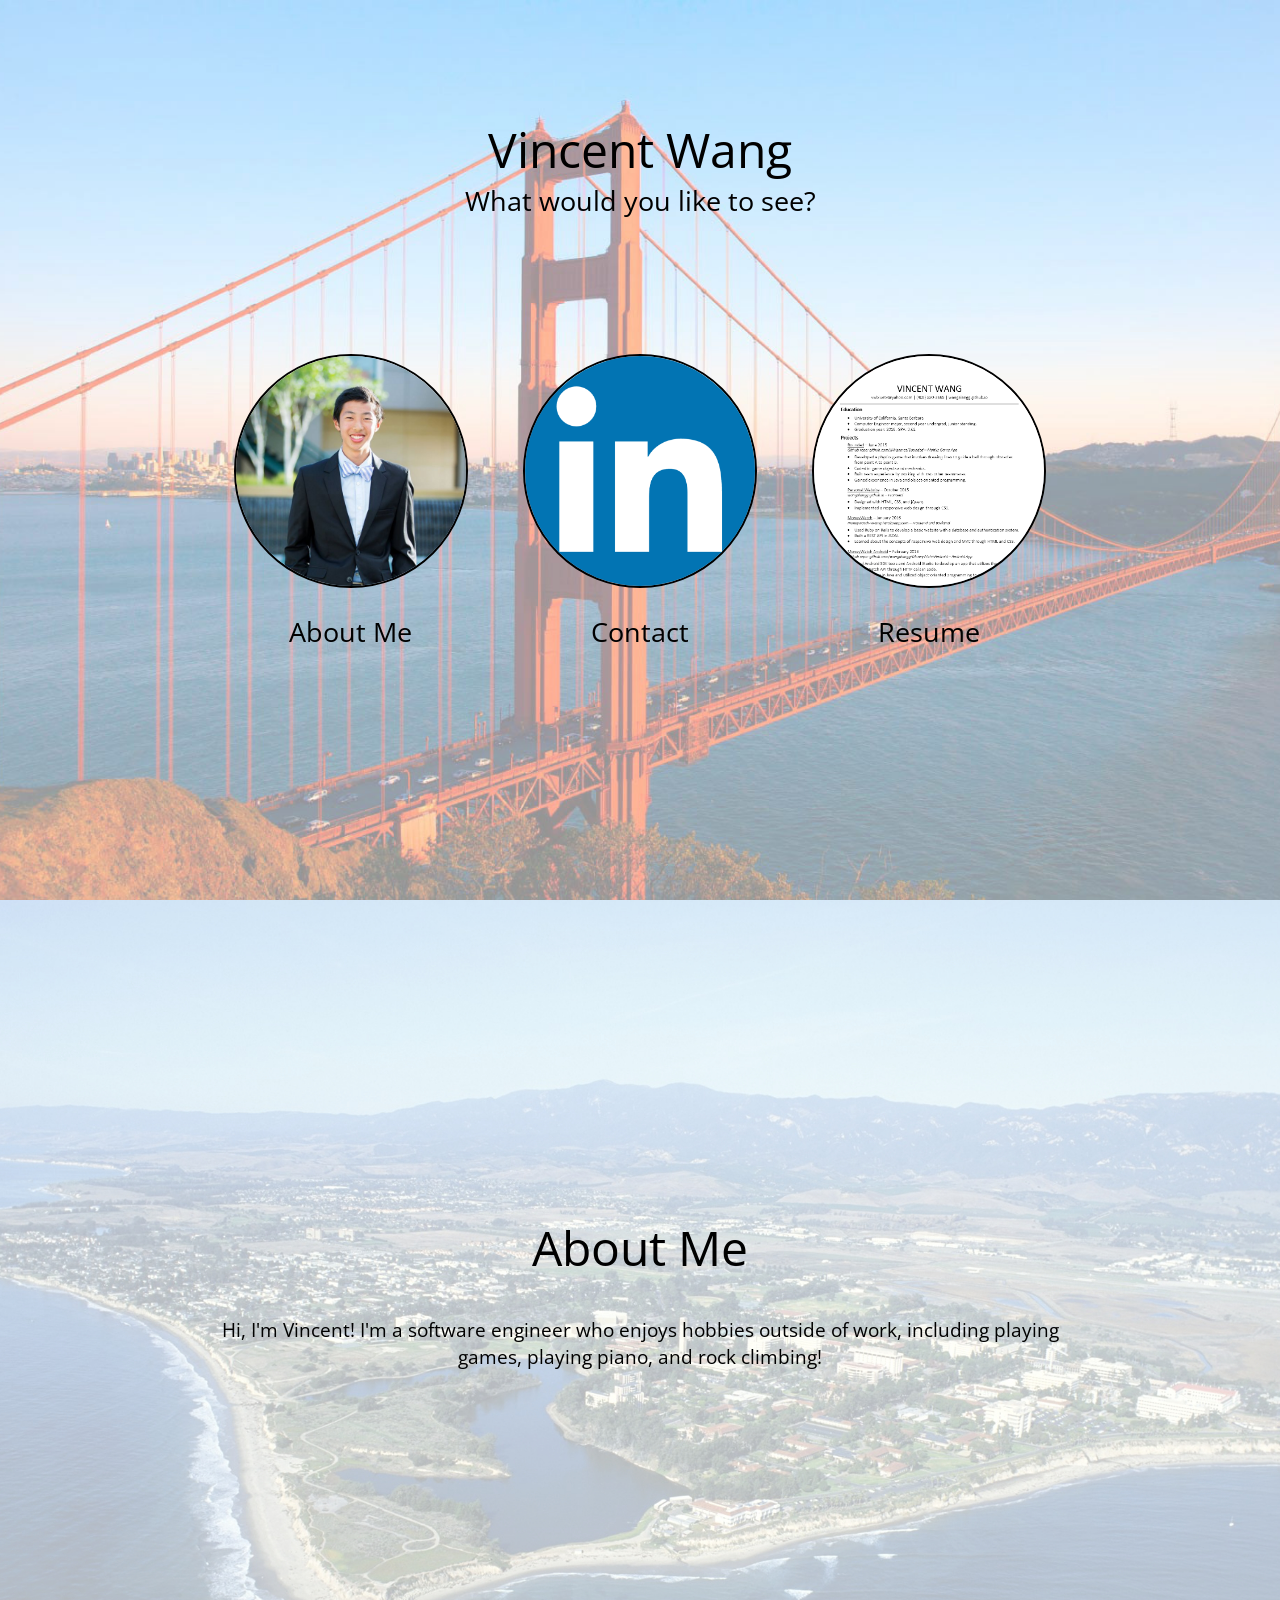
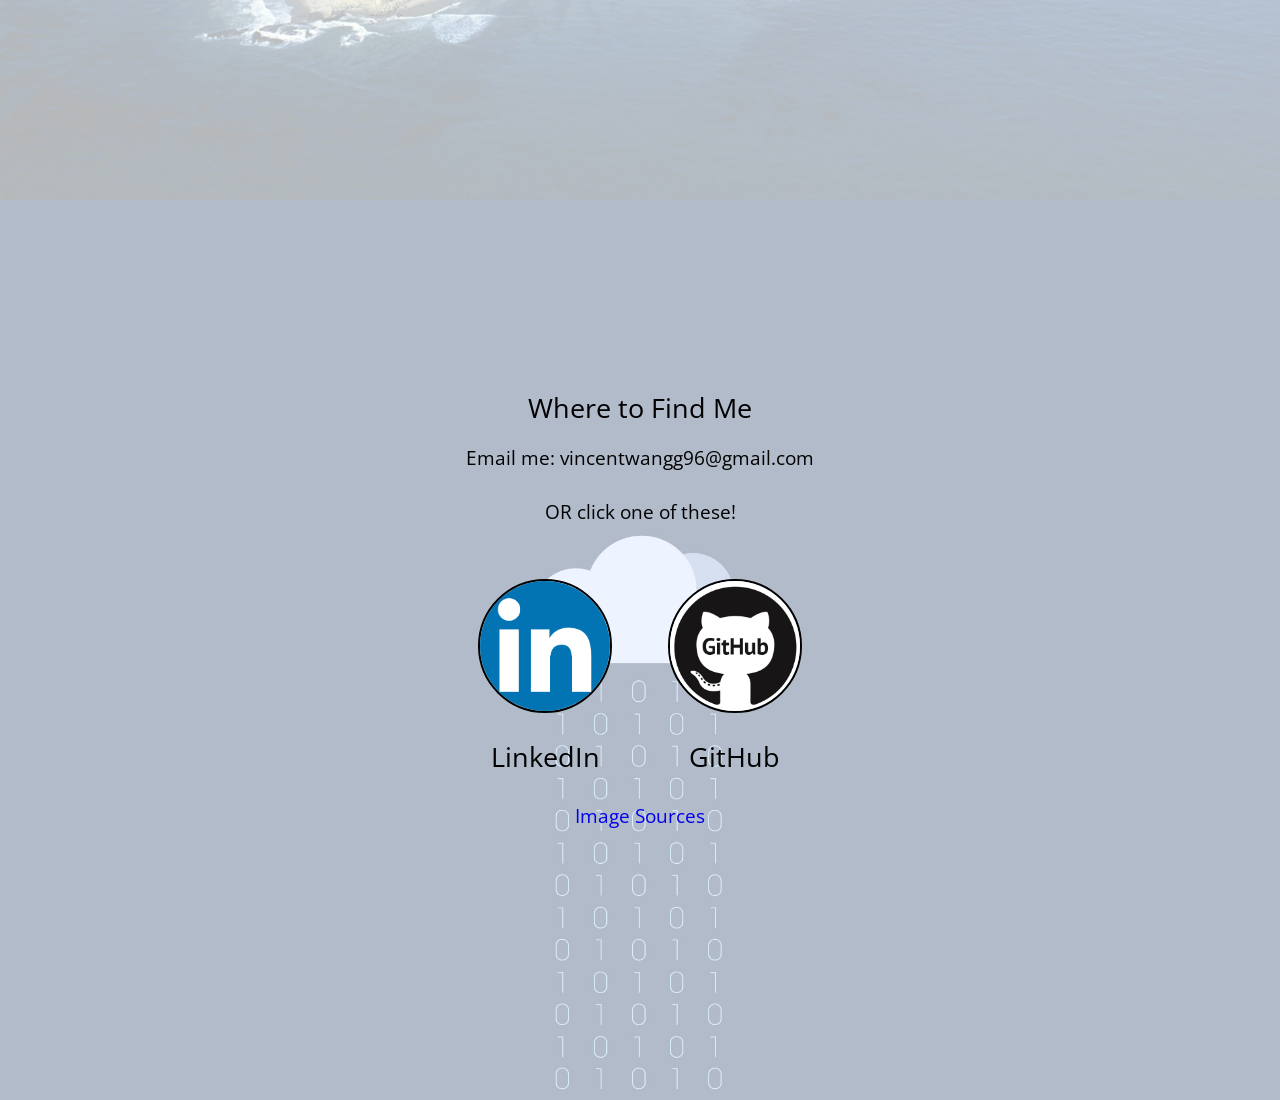
<file: index.html>
<!DOCTYPE html>
<html>
<head>
	<meta charset="utf-8"></meta>
	<link rel="image_src" href="http://vincentwangg.github.io/img/aboutme.png">
	<meta property="og:image" content="http://vincentwangg.github.io/img/aboutme.png" />
	<meta name="viewport" content="width=device-width, height=device-height, initial-scale=1">
	<link rel="stylesheet" href="css/stylesheet.css"/>
	<link rel="stylesheet" href="css/animate.css"/>
	<meta name="keywords" content="Vincent,Wang">
	<link href='https://fonts.googleapis.com/css?family=Open+Sans:300' rel='stylesheet' type='text/css'>
	<script type="text/javascript" src="js/jquery.js"></script>
	<script type="text/javascript" src="js/script.js"></script>
	<title>Vincent Wang</title>
</head>
<body>
	<!-- Navigation bar -->
	<div id="nav_bar" class="container text-center">
		<ul>
			<li id="nav_link0" class="link0"><a href="javascript:void(0)">
				<h4>Back to Top</h4></a>
			</li>
			<li id="nav_link1" class="link1"><a href="javascript:void(0)">
				<h4>About Me</h4></a>
			</li>
			<li id="nav_link3" class="link3"><a href="javascript:void(0)">
				<h4>Contact</h4></a>
			</li>
			<li id="nav_link4" class="link4"><a href="files/VincentWangResume.pdf" target="_blank">
				<h4>Resume</h4></a>
			</li>
		</ul>
	</div>
	<!-- Main menu page -->
	<div id="main_menu" class="container text-center full-page-wrap">
		<h1 class="animated fadeIn delay-200">Vincent Wang</h1>
		<h2 id="main_menu_text" class="animated fadeIn delay-400">What would you like to see?</h2>
		<ul class="animated fadeIn delay-500">
			<li>
				<a href="javascript:void(0)">
					<div id="about_bubble">
						<img src="img/aboutme.png" class="bubble link1"/>
					</div>
					<h2 class="link1 animated fadeIn delay-600">About Me</h2>
				</a>
			</li>
			<li>
				<a href="javascript:void(0)">
					<img src="img/contact.png" class="bubble link3 animated"/>
					<h2 class="link3 animated fadeIn delay-600">Contact</h2>
				</a>
			</li>
			<li>
				<a href="files/VincentWangResume.pdf" target="_blank">
					<img src="img/resume.png" class="bubble link4 animated"/>
					<h2 class="link4 animated fadeIn delay-600">Resume</h2>
				</a>
			</li>
		</ul>
	</div>
	<!-- Second page (About Me) -->
	<div id="page1" class="container text-center full-page-wrap">
		<h1 class="wow animated fadeInDown">About Me</h1>
		<p>Hi, I'm Vincent! I'm a software engineer who enjoys hobbies outside of work, including playing games, playing piano, and rock climbing!</p>
	</div>
	<!-- Last page (Contact) -->
	<div id="page3" class="container text-center full-page-wrap">
		<h1>Where to Find Me</h1>
		<!-- Links: Facebook, Github, LinkedIn, Email -->
		<p>Email me: vincentwangg96@gmail.com</p>
		<p style="padding-bottom: 6vh">OR click one of these!</p>
		<div class="down-3vh"></div>
		<ul style="margin-bottom: 3vh">
			<li>
				<a href="https://www.linkedin.com/in/vincentwangg/" target="_blank">
					<img src="img/contact.png" class="bubble bubble-small"/>
					<h2>LinkedIn</h2>
				</a>
			</li>
			<li>
				<a href="https://github.com/vincentwangg" target="_blank">
					<img src="img/github.png" class="bubble bubble-small"/>
					<h2>GitHub</h2>
				</a>
			</li>
		</ul>
		<p class="text-center credits" style="font-size:2vh"><a href="http://vincentwangg.github.io/img/imageSources.txt">Image Sources</a></p>
	</div>
</body>
</html>
</file>
<file: css/stylesheet.css>
/*** GLOBAL SETTINGS ***/
html, body {
	border:0;
	margin:0;
	padding:0;
}

body {
	font-family: 'Open Sans', Segoe UI Light, Segoe UI, Raleway, Helvetica;
}

/*** COMMON FORMATTING ***/
h1, h2, h3, h4, h5, h6 {
	margin: 0;
	padding: 0;
	font-weight: normal;
	color: black;
}

h1 {
	font-size: 70px;
}

h2 {
	font-size: 40px;
}

h3 {
	font-size: 4vh;
}

h4 {
	font-size: 20px;
}

p {
	font-size: 38px;
}

p, ul, ol {
	margin:0;
	padding:0 0 18px 0;	
}

ul, ol {
	list-style:none;
	padding:0 0 0 0;
}

img {
	border:0;
}

.container ul li {
	display: inline-block;
}

.nav-bar-selected {
	border: 2px solid black !important;
	border-radius: 10% !important;
	padding: 2px !important;
}

#nav_bar li{
	margin: 2vh 5vw 2vh 5vw;
	border: 2px solid transparent;
	padding: 2px
}

#main_menu  h1{
	padding-top: 13vh;
}

/*#main_menu  h2, #page2 h3, #page3 h2 {
	font-size: 50px;
}*/

#main_menu_text {
	margin-bottom: 14vh;
}

#page1 h1 {
	padding-top: 25vh;
	margin-bottom: 4vh;
}

#page1 p {
	padding-left: 15vw;
	padding-right: 15vw;
}

#page2 h1 {
	padding-top: 16vh;
	padding-bottom: 3vh;
}
	
#page2 ul li {
	margin-bottom: 1.3vh;
}

#page3 h1 {
	padding-top: 18vh;
	padding-bottom: 5vh;
}

#page3 p {
	padding-bottom: 3vh;
}

/*** BUBBLES ***/
.bubble {
	height: 250px;/*16vw;*/
	width: 250px;/*16vw;*/
	min-height: 40px;
	min-width: 40px;
	border-radius: 100%;
	position: relative;
	border: 2px solid black;
	margin: 0 2vw 20px 2vw;
	-webkit-transition: all .2s ease-in-out;
	-moz-transition: all .2s ease-in-out;
	-o-transition: all .2s ease-in-out;
	-ms-transition: all .2s ease-in-out;
}

.bubble-small {
	height: 160px;
	width: 160px;
}

.bubble:hover {
    -webkit-transform: scale(1.1);
    -moz-transform: scale(1.1);
    -o-transform: scale(1.1);
    transform: scale(1.1);
}

/*** BACKGROUNDS ***/
#main_menu {
	background: url("../img/main_menu_background.jpg") no-repeat center 0;
	background-size: cover;
	/* Override container padding */
	padding: 0px;
}

#page1 {
	background: url("../img/aboutmebackground.jpg") no-repeat center 0;
	background-size: cover;
}

#page2 {
	background: url("../img/experiencebackground.jpg") no-repeat center 0;
	background-size: cover;
}

#page3 {
	background: url("../img/contact_background.jpg") no-repeat center 0;
	background-size: cover;
}

/*** LINKS ***/
a, a:link, a:active, a:visited {
	text-decoration: none;
}

#nav_bar li:hover {
	border: 2px solid gray;
	border-radius: 10%;
	padding: 2px
}

#nav_bar li:active {
	border: 2px solid black;
	border-radius: 10%;
	padding: 2px
}

/*** WRAPPER ***/
.full-page-wrap {
	min-height: 800px;
	min-height: 100vh;
	min-width: 100vh;
	height: 100%;
}

.container {
	padding: 0px 5vw 0px 5vw;
	display: block;
}

#nav_bar {
	visibility: hidden;
	background-color: rgba(192, 192, 192, 0.3);
	width: 100%;
	z-index: 9999;
	position: fixed;
	padding: 0;
	border-bottom: 1px darkgray solid;
}

/*** DELAYS ***/
.delay-100 {
	-webkit-animation-delay: 0.2s;
	-moz-animation-delay: 0.2s;
	animation-delay: 0.2s;
}

.delay-200 {
	-webkit-animation-delay: 0.4s;
	-moz-animation-delay: 0.4s;
	animation-delay: 0.4s;
}

.delay-400 {
	-webkit-animation-delay: 0.7s;
	-moz-animation-delay: 0.7s;
	animation-delay: 0.7s;
}

.delay-500 {
	-webkit-animation-delay: 1s;
	-moz-animation-delay: 1s;
	animation-delay: 1s;
}

.delay-600 {
	-webkit-animation-delay: 1.7s;
	-moz-animation-delay: 1.7s;
	animation-delay: 1.7s;
}

/*** GLOBAL CLASSES ***/
.down-3vh {
	margin-top: 3vh;
}

.clear { clear:both; }

.float-left { float:left; }
.float-right { float:right; }

.text-left { text-align:left; }
.text-right { text-align:right; }
.text-center { text-align:center; }
.text-justify { text-align:justify; }

.bold { font-weight:bold; }
.italic { font-style:italic; }
.underline { border-bottom:1px solid; }
.highlight { background:#ffc; }

.wrap { width:960px;margin:0 auto; }

.img-left { float:left;margin:4px 10px 4px 0; }
.img-right { float:right;margin:4px 0 4px 10px; }

.nopadding { padding:0; }
.noindent { margin-left:0;padding-left:0; }
.nobullet { list-style:none;list-style-image:none; }

/*** MEDIA ***/
@media screen and (max-width: 1450px) {
	h1 {
		font-size: 3em !important;
	}

	h2 {
		font-size: 1.7em !important;
	}

	h3 {
		font-size: 2em;
	}

	h4 {
		font-size: 1em !important;
	}

	p {
		font-size: 1.2em !important;
	}

	.container {
		padding: 0;
		display: block;
	}

	#main_menu {
		background: url("../img/main_menu_background.jpg") no-repeat center 0;
		background-position: 50% 50%;
		background-size: cover;
		height: 100%;
		min-width: 100%;
	}

	#main_menu_text {
		margin-bottom: 15vh;
	}

	#page1 {
		background: url("../img/aboutmebackground.jpg") no-repeat center 0;
		background-size: cover;
		height: 100%;
		min-width: 100%;
	}

	#page1 h1 {
		padding-top: 35vh;
		margin-bottom: 4vh;
	}

	#page2 {
		background: url("../img/experiencebackground.jpg") no-repeat center 0;
		background-size: cover;
		height: 100%;
		min-width: 100%;
	}

	#page2 h1 {
		padding-top: 27vh;
		padding-bottom: 3vh;
	}

	#page2 h2 {
		font-size: 2em !important;
	}

	#page2 h4 {
		font-size: 1.2em !important;
	}

	#page3 {
		min-width: 100%;
	}

	#page3 h1 {
		font-size: 1.7em !important;
		padding-top: 21vh;
		padding-bottom: 2vh;
	}

	#page3 p {
		padding-bottom: 3vh !important;
	}

	#nav_bar ul li {
		display: inline-block !important;
	}

	.bubble {
		height: 230px;
		width: 230px;
	}

	.bubble-small {
		height: 130px;
		width: 130px;
	}
}

@media screen and (max-width: 1165px) {
	h1 {
		font-size: 2em !important;
	}

	h2 {
		font-size: 1.3em !important;
	}

	h3 {
		font-size: 2em;
	}

	h4 {
		font-size: 0.8em !important;
	}

	p {
		font-size: 1.2em !important;
	}

	.container {
		padding: 0;
		display: block;
	}

	#main_menu {
		background: url("../img/main_menu_background.jpg") no-repeat center 0;
		background-position: 50% 50%;
		background-size: cover;
		height: 100%;
		min-width: 100%;
	}

	#main_menu_text {
		margin-bottom: 7vh;
	}

	#page1 {
		background: url("../img/aboutmebackground.jpg") no-repeat center 0;
		background-size: cover;
		height: 100%;
		min-width: 100%;
	}

	#page1 h1 {
		padding-top: 35vh;
		margin-bottom: 4vh;
	}

	#page2 {
		background: url("../img/experiencebackground.jpg") no-repeat center 0;
		background-size: cover;
		height: 100%;
		min-width: 100%;
	}

	#page2 h1 {
		padding-top: 27vh;
		padding-bottom: 1vh;
	}

	#page2 h2 {
		font-size: 1.4em !important;
		margin-bottom: 3vh;
	}

	#page2 h4 {
		font-size: 1.1em !important;
	}

	#page3 {
		min-width: 100%;
	}

	#page3 h1 {
		font-size: 2em !important;
		padding-top: 21vh;
		padding-bottom: 2vh;
	}

	#page3 p {
		padding-bottom: 0.4vh !important;
	}

	#nav_bar ul li {
		display: inline-block !important;
	}

	.container ul li {
		display: block !important;
		padding-top: 0.5vh;
		padding-bottom: 0.5vh;
		margin-right: 20vw;
		margin-bottom: 4vh;
		margin-left: 20vw;
		border-top: 1px solid gray;
		border-bottom: 1px solid gray;
	}

	.bubble {
		display: none;
		height: 20vh;
		width: 20vh;
	}

	.credits {
		font-size: 0.7em !important;
	}
}
</file>
